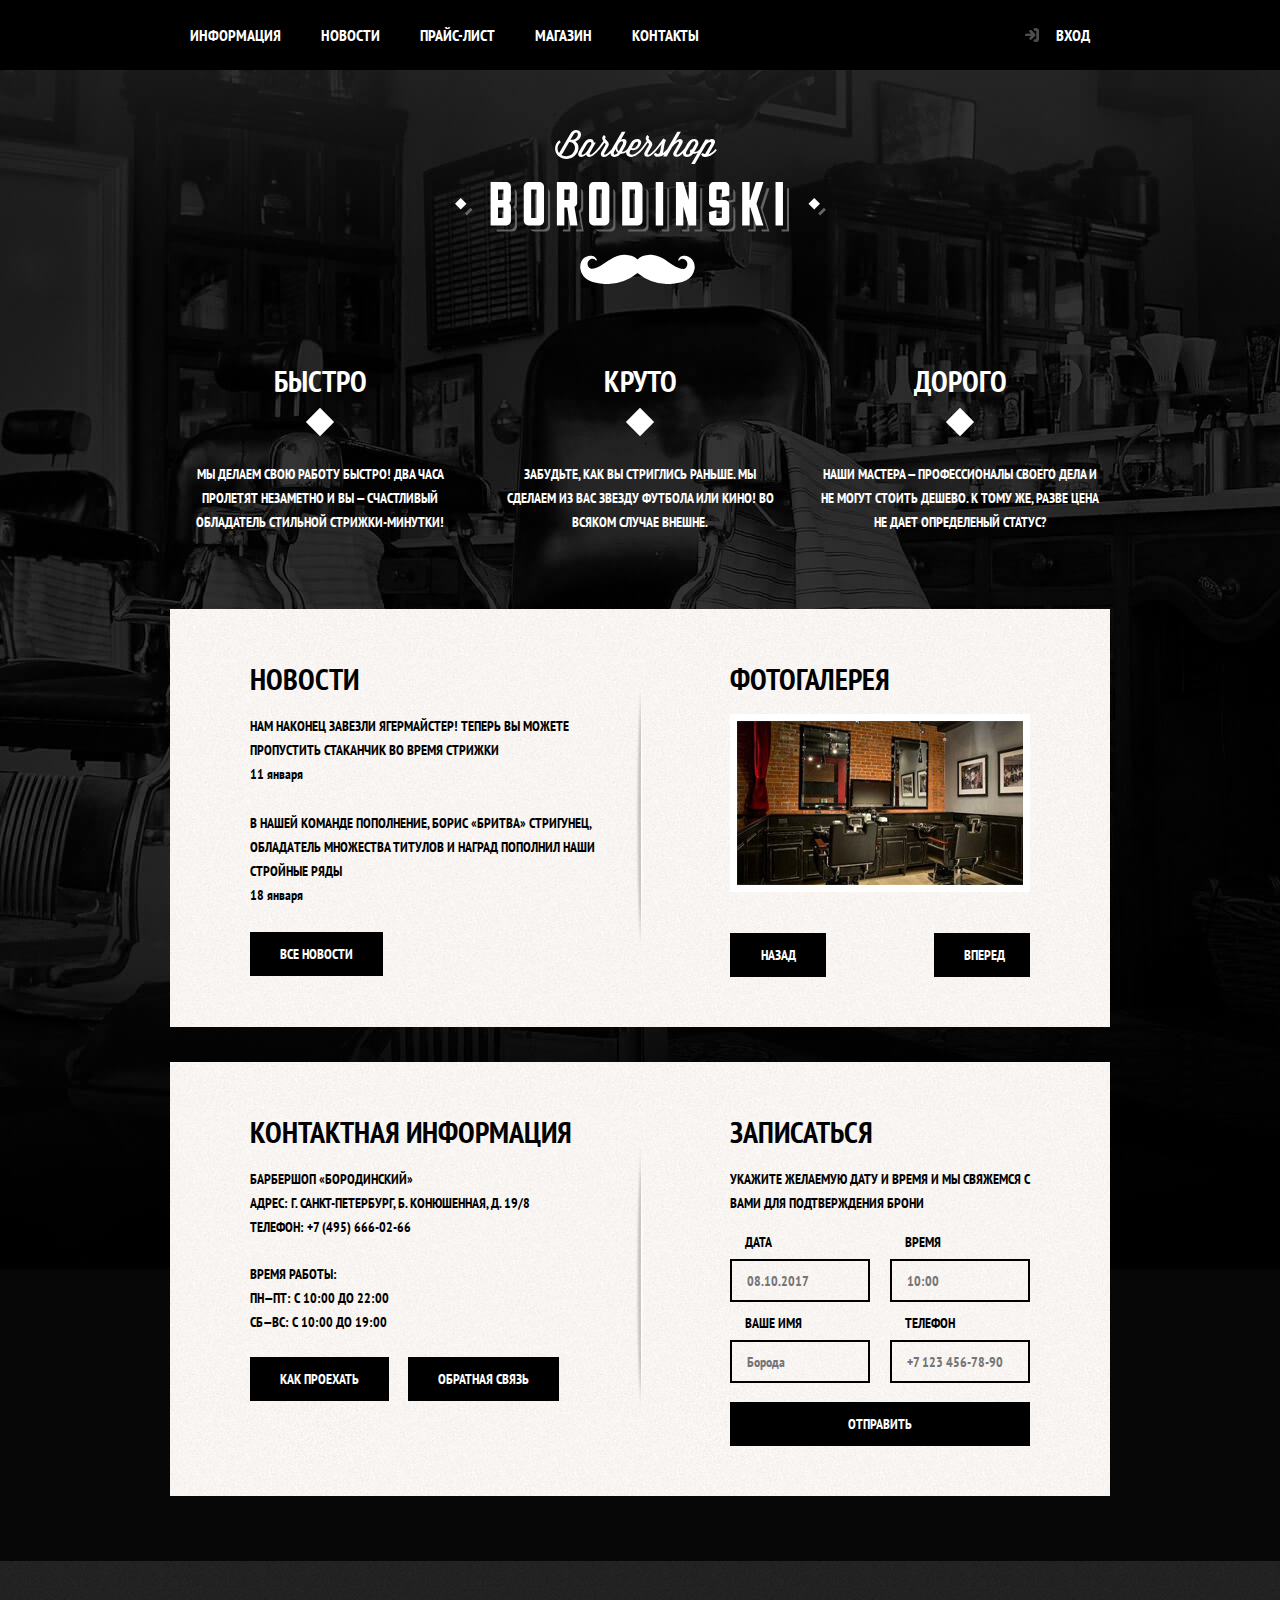
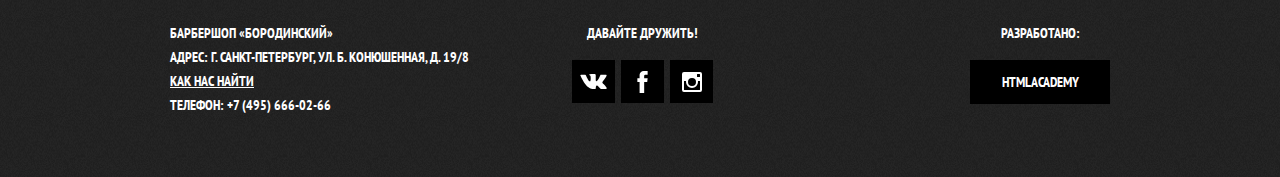
<file: index.html>
<!DOCTYPE html>
<html lang="ru">
  <head>
    <meta charset="utf-8">
    <title>Барбершоп Бородинский кек</title>
    <link rel="stylesheet" href="https://fonts.googleapis.com/css?family=PT+Sans+Narrow:400,700&amp;subset=latin,cyrillic">
    <link href="css/normalize.css" rel="stylesheet">
    <link rel="stylesheet" href="css/style.css">
  </head>
  <body>
    <header class="main-header">
      <nav class="main-navigation">
        <a class="main-header-logo">
          <img src="img/index-logo.svg" alt="Логотип Барбершопа «Бородинский»" width="371" height="155">
        </a>
        <div class="main-navigation-wrapper">
          <div class="container">
            <ul class="site-navigation">
              <li class="site-navigation-item"><a href="#">Информация</a></li>
              <li class="site-navigation-item"><a href="#">Новости</a></li>
              <li class="site-navigation-item"><a href="#">Прайс-лист</a></li>
              <li class="site-navigation-item"><a href="#">Магазин</a></li>
              <li class="site-navigation-item"><a href="#">Контакты</a></li>
            </ul>
            <ul class="user-navigation">
              <li><a class="login-link" href="login.html">Вход</a></li>
            </ul>
          </div>
        </div>
      </nav>
    </header>
    <main class="container">

      <h1 class="visually-hidden">Барбершоп Бородинский</h1>

      <section class="features">
        <h2 class="visually-hidden">Преимущества Барбершопа Бородинский</h2>
        <ul class="features-list">
          <li class="features-item">
            <h3 class="features-title">Быстро</h3>
            <p class="features-description">МЫ ДЕЛАЕМ СВОЮ РАБОТУ БЫСТРО! ДВА ЧАСА ПРОЛЕТЯТ НЕЗАМЕТНО И ВЫ —
              СЧАСТЛИВЫЙ ОБЛАДАТЕЛЬ СТИЛЬНОЙ СТРИЖКИ-МИНУТКИ!</p>
          </li>
          <li class="features-item">
            <h3 class="features-title">Круто</h3>
            <p class="features-description">ЗАБУДЬТЕ, КАК ВЫ СТРИГЛИСЬ РАНЬШЕ.
              МЫ СДЕЛАЕМ ИЗ ВАС ЗВЕЗДУ ФУТБОЛА ИЛИ КИНО!
              ВО ВСЯКОМ СЛУЧАЕ ВНЕШНЕ.</p>
          </li>
          <li class="features-item">
            <h3 class="features-title">Дорого</h3>
            <p class="features-description">НАШИ МАСТЕРА — ПРОФЕССИОНАЛЫ СВОЕГО ДЕЛА И НЕ МОГУТ СТОИТЬ ДЕШЕВО.
              К ТОМУ ЖЕ, РАЗВЕ ЦЕНА НЕ ДАЕТ ОПРЕДЕЛЕНЫЙ СТАТУС?</p>
          </li>
        </ul>
      </section>

      <div class="index-columns">
        <section class="news">
          <h2 class="news-title">Новости</h2>
          <ul class="news-list">
            <li class="news-item">
              <p class="news-text">
                <a href="#">НАМ НАКОНЕЦ ЗАВЕЗЛИ ЯГЕРМАЙСТЕР! ТЕПЕРЬ ВЫ МОЖЕТЕ ПРОПУСТИТЬ СТАКАНЧИК ВО
                  ВРЕМЯ СТРИЖКИ
                </a>
              </p>
              <time class="news-date" datetime="2017-01-11">11 января</time>
            </li>
            <li class="news-item">
              <p class="news-text"><a href="#">В НАШЕЙ КОМАНДЕ ПОПОЛНЕНИЕ, БОРИС «БРИТВА» СТРИГУНЕЦ, ОБЛАДAТЕЛЬ
                МНОЖЕСТВА ТИТУЛОВ И НАГРАД ПОПОЛНИЛ НАШИ СТРОЙНЫЕ РЯДЫ</a></p>
              <time class="news-date" datetime="2017-01-18">18 января</time>
            </li>
          </ul>
          <a class="news-link button" href="#">Все новости</a>
        </section>

        <section class="gallery">
          <h2 class="gallery-title">Фотогалерея</h2>
          <div class="gallery-container">
            <figure class="gallery-content">
              <a href="#"><img src="img/studio.png" width="286" height="164" alt="Интерьер Барбершопа Бородинский"></a>
            </figure>
            <button class="button gallery-button gallery-prev" type="button">Назад</button>
            <button class="button gallery-button gallery-next" type="button">Вперед</button>
          </div>
        </section>
      </div>


      <div class="index-columns">
        <section class="contacts">
          <h2 class="contacts-title">Контактная информация</h2>
          <p>
            БАРБЕРШОП «БОРОДИНСКИЙ»<br>
            АДРЕС: Г. САНКТ-ПЕТЕРБУРГ, Б. КОНЮШЕННАЯ, Д. 19/8<br>
            ТЕЛЕФОН: +7 (495) 666-02-66
          </p>
          <p>
            ВРЕМЯ РАБОТЫ:<br>
            ПН—ПТ: С 10:00 ДО 22:00<br>
            СБ—ВС: С 10:00 ДО 19:00
          </p>
          <a class="button contacts-map-link" href="#">Как проехать</a>
          <a class="button contacts-write-link" href="#">Обратная связь</a>
        </section>

        <section class="appointment">
          <h2>Записаться</h2>
          <p class="appointment-info">УКАЖИТЕ ЖЕЛАЕМУЮ ДАТУ И ВРЕМЯ И МЫ СВЯЖЕМСЯ С ВАМИ ДЛЯ ПОДТВЕРЖДЕНИЯ БРОНИ</p>
          <form class="appointment-form" action="#" method="post">
            <p class="appointment-item">
              <label for="appointment-date">Дата</label>
              <input type="text" id="appointment-date" name="date" value="" placeholder="08.10.2017">
            </p>
            <p class="appointment-item">
              <label for="appointment-time">Время</label>
              <input id="appointment-time" type="text" name="time" value="" placeholder="10:00">
            </p>
            <p class="appointment-item">
              <label for="appointment-name">Ваше имя</label>
              <input id="appointment-name" type="text" name="name" value="" placeholder="Борода">
            </p>
            <p class="appointment-item">
              <label for="appointment-phone">Телефон</label>
              <input id="appointment-phone" type="tel" name="phone" value="" placeholder="+7 123 456-78-90">
            </p>
            <button class="button" type="submit">Отправить</button>
          </form>
        </section>
      </div>
    </main>
    <footer class="main-footer">
      <div class="container">
        <p class="footer-contacts">
          Барбершоп «Бородинский»<br>
          Адрес: г. Санкт-Петербург, ул. Б. Конюшенная, д. 19/8<br>
          <a href="map.html">Как нас найти</a><br>
          Телефон: +7 (495) 666-02-66
        </p>
        <div class="footer-social">
          <b>Давайте дружить!</b>
          <ul>
            <li>
              <a class="social-button social-vk" href="#">
                <span class="visually-hidden">Вконтакте</span>
                <svg xmlns="http://www.w3.org/2000/svg" width="27" height="15" viewBox="0 0 26.14 14.91">
                  <path d="M26 13.47l-.09-.17a13.55 13.55 0 0 0-2.6-3q-.87-.83-1.1-1.12A1 1 0 0 1 22 8a10.27 10.27 0 0 1 1.22-1.78l.88-1.16q2.35-3.13 2-4L26 .94a.8.8 0 0 0-.4-.22 2.14 2.14 0 0 0-.87 0h-3.92a.51.51 0 0 0-.27 0h-.3a.6.6 0 0 0-.15.14.93.93 0 0 0-.14.24 22.22 22.22 0 0 1-1.46 3.06q-.5.84-.93 1.46a7 7 0 0 1-.71.91 4.94 4.94 0 0 1-.52.47q-.23.18-.35.15l-.23-.05a.9.9 0 0 1-.31-.33 1.49 1.49 0 0 1-.16-.53V1.6a3.14 3.14 0 0 0 0-.62 2.12 2.12 0 0 0-.14-.44.73.73 0 0 0-.28-.33 1.57 1.57 0 0 0-.46-.18A9 9 0 0 0 12.57 0a8.93 8.93 0 0 0-3.25.33 1.83 1.83 0 0 0-.52.41q-.25.3-.07.33a1.67 1.67 0 0 1 1.16.59l.08.16a2.6 2.6 0 0 1 .19.63 6.32 6.32 0 0 1 .12 1 10.59 10.59 0 0 1 0 1.7q-.07.71-.13 1.1a2.21 2.21 0 0 1-.18.64 2.69 2.69 0 0 1-.16.3l-.07.07a1 1 0 0 1-.37.07.86.86 0 0 1-.46-.19 3.27 3.27 0 0 1-.56-.52 7 7 0 0 1-.66-.93q-.37-.6-.76-1.42l-.22-.39q-.2-.38-.56-1.11t-.62-1.43A.9.9 0 0 0 5.2.9h-.07a.93.93 0 0 0-.22-.16A1.44 1.44 0 0 0 4.6.65L.87.68A1 1 0 0 0 .1.94L0 1a.44.44 0 0 0 0 .22 1.08 1.08 0 0 0 .08.37Q.9 3.53 1.86 5.31t1.66 2.87Q4.23 9.27 5 10.24t1 1.24l.37.41.34.33a8.06 8.06 0 0 0 1 .78 16.34 16.34 0 0 0 1.4.9 7.6 7.6 0 0 0 1.79.72 6.19 6.19 0 0 0 2 .22h1.57a1.08 1.08 0 0 0 .72-.3l.05-.07a.9.9 0 0 0 .1-.25 1.38 1.38 0 0 0 0-.37 4.48 4.48 0 0 1 .09-1.05 2.77 2.77 0 0 1 .23-.71 1.74 1.74 0 0 1 .29-.4 1.19 1.19 0 0 1 .23-.2h.11a.86.86 0 0 1 .77.21 4.52 4.52 0 0 1 .83.79q.39.47.93 1.05a6.41 6.41 0 0 0 1 .87l.27.16a3.31 3.31 0 0 0 .71.3 1.53 1.53 0 0 0 .76.07l3.48-.05a1.58 1.58 0 0 0 .8-.17.68.68 0 0 0 .34-.37 1.06 1.06 0 0 0 0-.46 1.71 1.71 0 0 0-.1-.36z" fill="#fff"/>
                </svg>
              </a>
            </li>
            <li>
              <a class="social-button social-fb" href="#">
                <span class="visually-hidden">Фейсбук</span>
                <svg xmlns="http://www.w3.org/2000/svg" width="19" height="22" viewBox="0 0 10.15 21.74">
                  <path d="M3.34 1.12A4.77 4.77 0 0 1 6.53 0h3.61v3.81H7.81a1.07 1.07 0 0 0-1.09.83v2.55h3.42c-.08 1.23-.24 2.45-.41 3.67h-3v10.87H2.21V10.86H0V7.21h2.19V3.66a3.83 3.83 0 0 1 1.15-2.54z" fill="#fff"/>
                </svg>
              </a>
            </li>
            <li>
              <a class="social-button social-ig" href="#">
                <span class="visually-hidden">Инстаграм</span>
                <svg xmlns="http://www.w3.org/2000/svg" width="20" height="20" viewBox="0 0 20 20">
                  <path d="M18 0H2a2 2 0 0 0-2 2v16a2 2 0 0 0 2 2h16a2 2 0 0 0 2-2V2a2 2 0 0 0-2-2zm-8 6a4 4 0 1 1-4 4 4 4 0 0 1 4-4zM2.5 18a.47.47 0 0 1-.5-.5V9h2.1a3.4 3.4 0 0 0-.1 1 6 6 0 1 0 12 0 3.4 3.4 0 0 0-.1-1H18v8.5a.47.47 0 0 1-.5.5zM18 4.5a.47.47 0 0 1-.5.5h-2a.47.47 0 0 1-.5-.5v-2a.47.47 0 0 1 .5-.5h2a.47.47 0 0 1 .5.5z" fill="#fff"/>
                </svg>
              </a>
            </li>
          </ul>
        </div>
        <p class="copyright">
          <b>Разработано:</b> <a class="button" href="https://htmlacademy.ru">Htmlacademy</a>
        </p>
      </div>
    </footer>

    <section class="modal login">
      <h2 class="login-title">Личный кабинет</h2>
      <p>Введите пожалуйста свой логин и пароль</p>
      <form class="login-form" action="#" method="post">
        <p>
          <label class="visually-hidden" for="login-login">Логин</label>
          <input class="login-login" id="login-login" type="text" name="login" placeholder="Логин">
        </p>
        <p>
          <label class="visually-hidden" for="login-password">Пароль</label>
          <input class="login-password" id="login-password" type="password" name="password" placeholder="Пароль">
        </p>
        <p class="login-password-info">
          <label class="login-password-checkbox">
            <input class="visually-hidden" type="checkbox" name="remember">
            <span class="checkbox-indicator"></span>
            Запомните меня
          </label>
          <a href="#" class="login-forget">Я забыл пароль!</a>
        </p>
        <button class="login-button button" type="submit">Войти</button>
      </form>
      <button class="modal-close" type="button">x</button>
    </section>

    <section class="modal map">
      <h2 class="visually-hidden">Как до нас добраться</h2>
      <iframe src="https://www.google.com/maps/embed?pb=!1m18!1m12!1m3!1d1998.6037999040354!2d30.322010416394033!3d59.938716271971415!2m3!1f0!2f0!3f0!3m2!1i1024!2i768!4f13.1!3m3!1m2!1s0x4696310fca5ba729%3A0xea9c53d4493c879f!2sBolshaya+Konyushennaya+ul.%2C+19%2C+Sankt-Peterburg%2C+Russia%2C+191186!5e0!3m2!1sen!2s!4v1441888483426" width="766" height="560" allowfullscreen></iframe>
      <img src="img/map.png" width="766" height="560" alt="Офис компании по адресу Большая Конюшенная ул., 19, Санкт-Петербург">
      <button class="modal-close" type="button">x</button>
    </section>

    <script src="js/script.js"></script>
  </body>
</html>
</file>
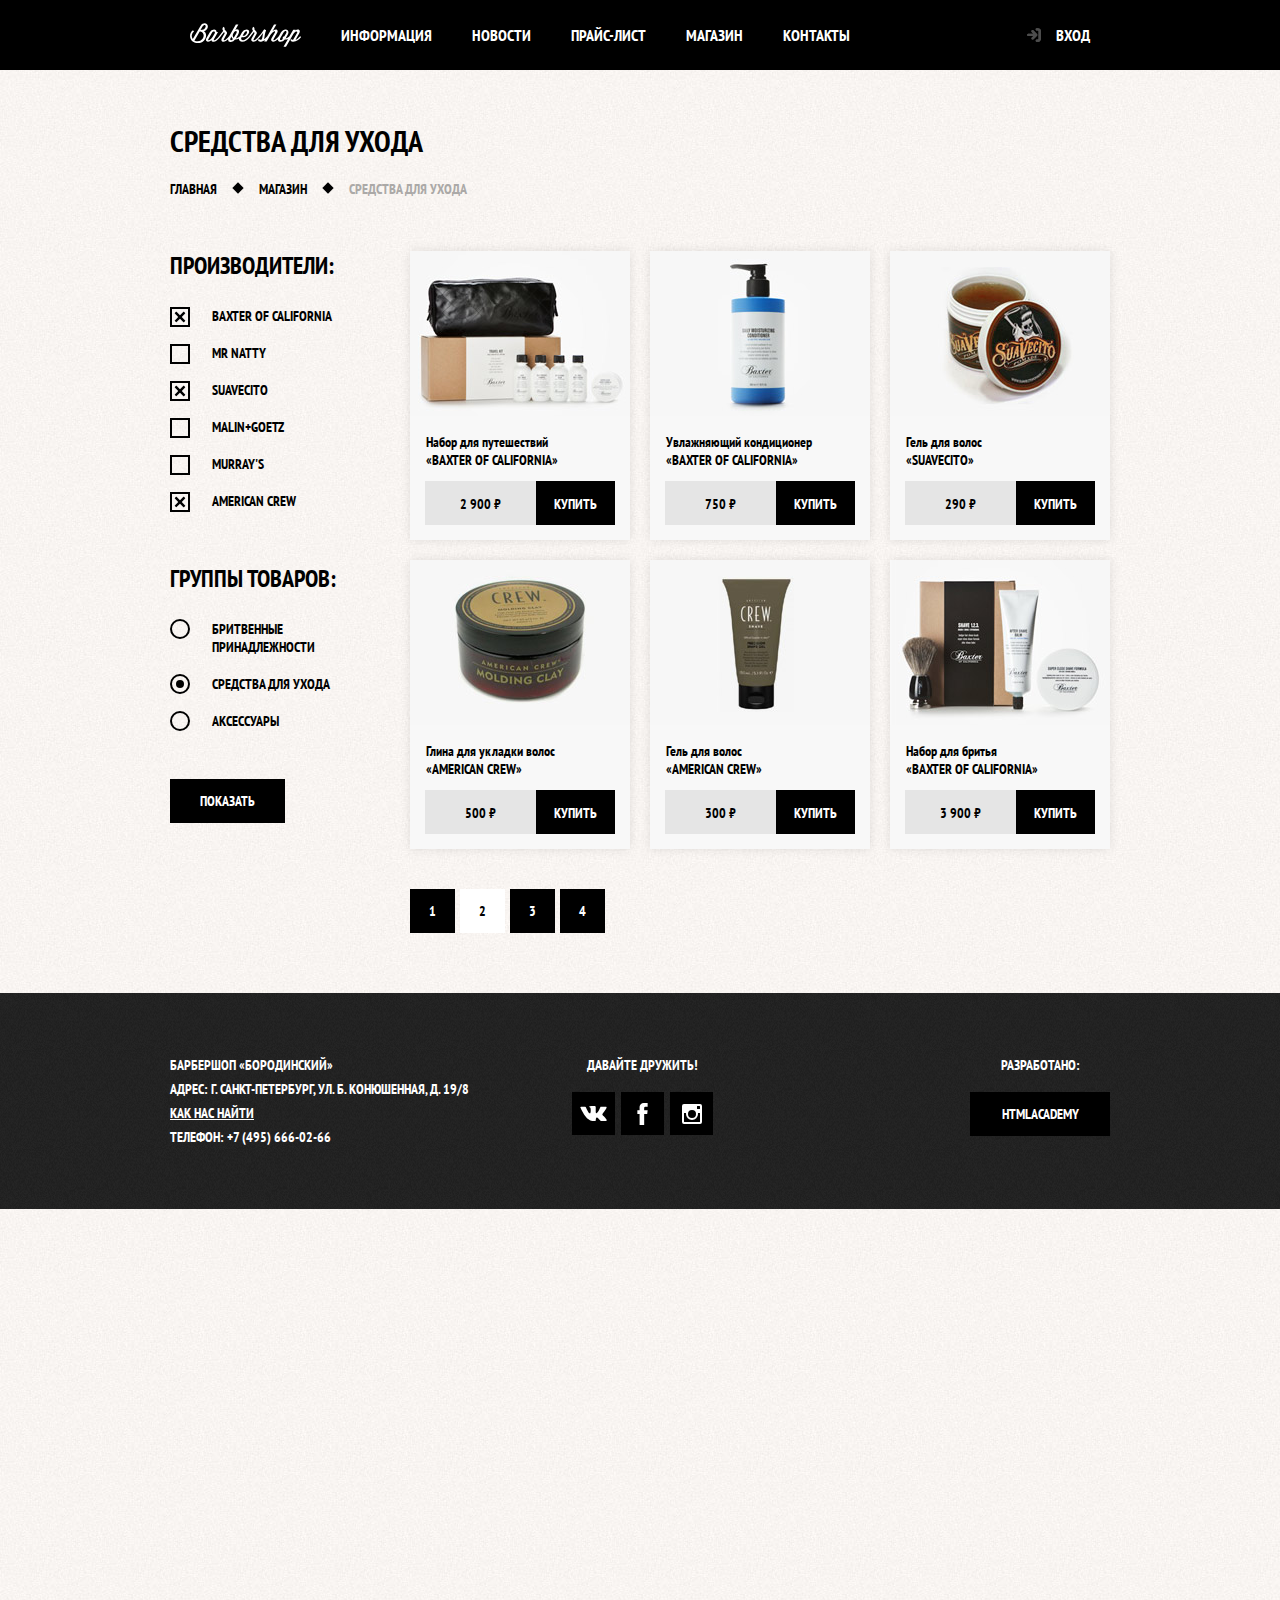
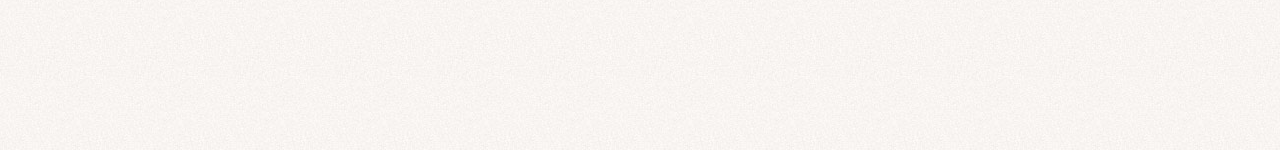
<file: catalog.html>
<!DOCTYPE html>
<html lang="ru">
  <head>
    <meta charset="utf-8">
    <title>Каталог Барбершоп</title>
    <link rel="stylesheet" href="https://fonts.googleapis.com/css?family=PT+Sans+Narrow:400,700&amp;subset=latin,cyrillic">
    <link href="css/normalize.css" rel="stylesheet">
    <link rel="stylesheet" href="css/style.css">
  </head>
  <body class="inner-page">
    <header class="main-header">
      <nav class="main-navigation container">
        <a class="main-header-logo" href="index.html">
          <img src="img/logo.svg" alt="Логотип Барбершопа «Бородинский»" width="111" height="24">
        </a>
        <ul class="site-navigation">
          <li class="site-navigation-item"><a href="#">Информация</a></li>
          <li class="site-navigation-item"><a href="#">Новости</a></li>
          <li class="site-navigation-item"><a href="#">Прайс-лист</a></li>
          <li class="site-navigation-item site-navigation-item-current"><a href="#">Магазин</a></li>
          <li class="site-navigation-item"><a href="#">Контакты</a></li>
        </ul>
        <ul class="user-navigation">
          <li class="login-link"><a href="#">Вход</a></li>
        </ul>
      </nav>
    </header>
    <main class="container">

      <h1 class="page-title">Средства для ухода</h1>

      <ul class="breadcrumbs">
        <li><a href="#">Главная</a></li>
        <li><a href="#">Магазин</a></li>
        <li class="breadcrumbs-current">Средства для ухода</li>
      </ul>

      <div class="inner-columns">
        <section class="filters">
          <h2 class="visually-hidden">Фильтр товаров</h2>
          <form class="filter" action="#" method="get">
            <fieldset class="filters-manufacturer">
              <legend>Производители:</legend>
              <ul>
                <li class="filter-option">
                  <input class="visually-hidden filter-input filter-checkbox" type="checkbox" name="Baxter" value="Baxter" id="Baxter" checked>
                  <label for="Baxter">Baxter of California</label>
                </li>
                <li class="filter-option">
                  <input class="visually-hidden filter-input filter-checkbox" type="checkbox" name="Natty" value="Natty" id="Natty">
                  <label for="Natty">Mr Natty</label>
                </li>
                <li class="filter-option">
                  <input class="visually-hidden filter-input filter-checkbox" type="checkbox" name="Suavecito" value="Suavecito" id="Suavecito" checked>
                  <label for="Suavecito">Suavecito</label>
                </li>
                <li class="filter-option">
                  <input class="visually-hidden filter-input filter-checkbox" type="checkbox" name="Malin" value="Malin" id="Malin">
                  <label for="Malin">Malin+Goetz</label>
                </li>
                <li class="filter-option">
                  <input class="visually-hidden filter-input filter-checkbox" type="checkbox" name="Murray's" value="Murray's" id="Murray's" disabled>
                  <label for="Murray's">Murray's</label>
                </li>
                <li class="filter-option">
                  <input class="visually-hidden filter-input filter-checkbox" type="checkbox" name="American-Crew" value="American-Crew" id="American-Crew" checked>
                  <label for="American-Crew">American Crew</label>
                </li>
              </ul>
            </fieldset>
            <fieldset class="filters-groups">
              <legend>Группы товаров:</legend>
              <ul>
                <li class="filter-option">
                  <input class="visually-hidden filter-input filter-radio" type="radio" name="product-group" value="shaving" id="shaving">
                  <label for="shaving">Бритвенные принадлежности</label>
                </li>
                <li class="filter-option">
                  <input class="visually-hidden filter-input filter-radio" type="radio" name="product-group" value="care" id="care" checked>
                  <label for="care">Средства для ухода</label>
                </li>
                <li class="filter-option">
                  <input class="visually-hidden filter-input filter-radio" type="radio" name="product-group" value="accessories" id="accessories">
                  <label for="accessories">Аксессуары</label>
                </li>
              </ul>
            </fieldset>
            <button class="button filter-button" type="submit">Показать</button>
          </form>
        </section>
        <section class="catalog">
          <h2 class="visually-hidden">Список средств для ухода</h2>
          <ul class="catalog-list">
            <li class="catalog-item">
              <a href="catalog-item.html">
                <h3>
                  <span class="catalog-category">Набор для путешествий</span>
                  <span class="catalog-item-title">«Baxter of California»</span>
                </h3>
                <p class="catalog-item-image">
                  <img src="img/item-1.jpg" width="220" height="165" alt="Набор для путешествий «Baxter of California»">
                </p>
              </a>
              <p class="catalog-item-price">
                <b>2 900 ₽</b>
                <a href="#" class="button">Купить</a>
              </p>
            </li>
            <li class="catalog-item">
              <a href="catalog-item.html">
                <h3>
                  <span class="catalog-category">Увлажняющий кондиционер</span>
                  <span class="catalog-item-title">«Baxter of California»</span>
                </h3>
                <p class="catalog-item-image">
                  <img src="img/item-2.jpg" width="220" height="165" alt="Увлажняющий кондиционер «Baxter of California»">
                </p>
              </a>
              <p class="catalog-item-price">
                <b>750 ₽</b>
                <a href="#" class="button">Купить</a>
              </p>
            </li>
            <li class="catalog-item">
              <a href="catalog-item.html">
                <h3>
                  <span class="catalog-category">Гель для волос</span>
                  <span class="catalog-item-title">«SUAVECITO»</span>
                </h3>
                <p class="catalog-item-image">
                  <img src="img/item-3.jpg" width="220" height="165" alt="Гель для волос «SUAVECITO»">
                </p>
              </a>
              <p class="catalog-item-price">
                <b>290 ₽</b>
                <a href="#" class="button">Купить</a>
              </p>
            </li>
            <li class="catalog-item">
              <a href="catalog-item.html">
                <h3>
                  <span class="catalog-category">Глина для укладки волос</span>
                  <span class="catalog-item-title">«American crew»</span>
                </h3>
                <p class="catalog-item-image">
                  <img src="img/item-4.jpg" width="220" height="165" alt="Глина для укладки волос «American crew»">
                </p>
              </a>
              <p class="catalog-item-price">
                <b>500 ₽</b>
                <a href="#" class="button">Купить</a>
              </p>
            </li>
            <li class="catalog-item">
              <a href="catalog-item.html">
                <h3>
                  <span class="catalog-category">Гель для волос</span>
                  <span class="catalog-item-title">«AMERICAN CREW»</span>
                </h3>
                <p class="catalog-item-image">
                  <img src="img/item-5.jpg" width="220" height="165" alt="Гель для волос «AMERICAN CREW»">
                </p>
              </a>
              <p class="catalog-item-price">
                <b>300 ₽</b>
                <a href="#" class="button">Купить</a>
              </p>
            </li>
            <li class="catalog-item">
              <a href="catalog-item.html">
                <h3>
                  <span class="catalog-category">Набор для бритья</span>
                  <span class="catalog-item-title">«Baxter of California»</span>
                </h3>
                <p class="catalog-item-image">
                  <img src="img/item-6.jpg" width="220" height="165" alt="Набор для бритья «Baxter of California»">
                </p>
              </a>
              <p class="catalog-item-price">
                <b>3 900 ₽</b>
                <a href="#" class="button">Купить</a>
              </p>
            </li>
          </ul>
          <ul class="pagination">
            <li class="pagination-item"><a href="#">1</a></li>
            <li class="pagination-item pagination-item-current"><a>2</a></li>
            <li class="pagination-item"><a href="#">3</a></li>
            <li class="pagination-item"><a href="#">4</a></li>
          </ul>
        </section>
      </div>
    </main>
    <footer class="main-footer">
      <div class="container">
        <p class="footer-contacts">
          Барбершоп «Бородинский»<br>
          Адрес: г. Санкт-Петербург, ул. Б. Конюшенная, д. 19/8<br>
          <a href="map.html">Как нас найти</a><br>
          Телефон: +7 (495) 666-02-66
        </p>
        <div class="footer-social">
          <b>Давайте дружить!</b>
          <ul>
            <li>
              <a class="social-button social-vk" href="#">
                <span class="visually-hidden">Вконтакте</span>
                <svg xmlns="http://www.w3.org/2000/svg" width="27" height="15" viewBox="0 0 26.14 14.91">
                  <path d="M26 13.47l-.09-.17a13.55 13.55 0 0 0-2.6-3q-.87-.83-1.1-1.12A1 1 0 0 1 22 8a10.27 10.27 0 0 1 1.22-1.78l.88-1.16q2.35-3.13 2-4L26 .94a.8.8 0 0 0-.4-.22 2.14 2.14 0 0 0-.87 0h-3.92a.51.51 0 0 0-.27 0h-.3a.6.6 0 0 0-.15.14.93.93 0 0 0-.14.24 22.22 22.22 0 0 1-1.46 3.06q-.5.84-.93 1.46a7 7 0 0 1-.71.91 4.94 4.94 0 0 1-.52.47q-.23.18-.35.15l-.23-.05a.9.9 0 0 1-.31-.33 1.49 1.49 0 0 1-.16-.53V1.6a3.14 3.14 0 0 0 0-.62 2.12 2.12 0 0 0-.14-.44.73.73 0 0 0-.28-.33 1.57 1.57 0 0 0-.46-.18A9 9 0 0 0 12.57 0a8.93 8.93 0 0 0-3.25.33 1.83 1.83 0 0 0-.52.41q-.25.3-.07.33a1.67 1.67 0 0 1 1.16.59l.08.16a2.6 2.6 0 0 1 .19.63 6.32 6.32 0 0 1 .12 1 10.59 10.59 0 0 1 0 1.7q-.07.71-.13 1.1a2.21 2.21 0 0 1-.18.64 2.69 2.69 0 0 1-.16.3l-.07.07a1 1 0 0 1-.37.07.86.86 0 0 1-.46-.19 3.27 3.27 0 0 1-.56-.52 7 7 0 0 1-.66-.93q-.37-.6-.76-1.42l-.22-.39q-.2-.38-.56-1.11t-.62-1.43A.9.9 0 0 0 5.2.9h-.07a.93.93 0 0 0-.22-.16A1.44 1.44 0 0 0 4.6.65L.87.68A1 1 0 0 0 .1.94L0 1a.44.44 0 0 0 0 .22 1.08 1.08 0 0 0 .08.37Q.9 3.53 1.86 5.31t1.66 2.87Q4.23 9.27 5 10.24t1 1.24l.37.41.34.33a8.06 8.06 0 0 0 1 .78 16.34 16.34 0 0 0 1.4.9 7.6 7.6 0 0 0 1.79.72 6.19 6.19 0 0 0 2 .22h1.57a1.08 1.08 0 0 0 .72-.3l.05-.07a.9.9 0 0 0 .1-.25 1.38 1.38 0 0 0 0-.37 4.48 4.48 0 0 1 .09-1.05 2.77 2.77 0 0 1 .23-.71 1.74 1.74 0 0 1 .29-.4 1.19 1.19 0 0 1 .23-.2h.11a.86.86 0 0 1 .77.21 4.52 4.52 0 0 1 .83.79q.39.47.93 1.05a6.41 6.41 0 0 0 1 .87l.27.16a3.31 3.31 0 0 0 .71.3 1.53 1.53 0 0 0 .76.07l3.48-.05a1.58 1.58 0 0 0 .8-.17.68.68 0 0 0 .34-.37 1.06 1.06 0 0 0 0-.46 1.71 1.71 0 0 0-.1-.36z" fill="#fff"/>
                </svg>
              </a>
            </li>
            <li>
              <a class="social-button social-fb" href="#">
                <span class="visually-hidden">Фейсбук</span>
                <svg xmlns="http://www.w3.org/2000/svg" width="19" height="22" viewBox="0 0 10.15 21.74">
                  <path d="M3.34 1.12A4.77 4.77 0 0 1 6.53 0h3.61v3.81H7.81a1.07 1.07 0 0 0-1.09.83v2.55h3.42c-.08 1.23-.24 2.45-.41 3.67h-3v10.87H2.21V10.86H0V7.21h2.19V3.66a3.83 3.83 0 0 1 1.15-2.54z" fill="#fff"/>
                </svg>
              </a>
            </li>
            <li>
              <a class="social-button social-ig" href="#">
                <span class="visually-hidden">Инстаграм</span>
                <svg xmlns="http://www.w3.org/2000/svg" width="20" height="20" viewBox="0 0 20 20">
                  <path d="M18 0H2a2 2 0 0 0-2 2v16a2 2 0 0 0 2 2h16a2 2 0 0 0 2-2V2a2 2 0 0 0-2-2zm-8 6a4 4 0 1 1-4 4 4 4 0 0 1 4-4zM2.5 18a.47.47 0 0 1-.5-.5V9h2.1a3.4 3.4 0 0 0-.1 1 6 6 0 1 0 12 0 3.4 3.4 0 0 0-.1-1H18v8.5a.47.47 0 0 1-.5.5zM18 4.5a.47.47 0 0 1-.5.5h-2a.47.47 0 0 1-.5-.5v-2a.47.47 0 0 1 .5-.5h2a.47.47 0 0 1 .5.5z" fill="#fff"/>
                </svg>
              </a>
            </li>
          </ul>
        </div>
        <p class="copyright">
          <b>Разработано:</b> <a class="button" href="https://htmlacademy.ru">Htmlacademy</a>
        </p>
      </div>
    </footer>

    <section class="modal login">
      <h2 class="login-title">Личный кабинет</h2>
      <p>Введите пожалуйста свой логин и пароль</p>
      <form class="login-form" action="#" method="post">
        <p>
          <label class="visually-hidden" for="login-login">Логин</label>
          <input id="login-login" type="text" name="login" placeholder="Логин">
        </p>
        <p>
          <label class="visually-hidden" for="login-password">Пароль</label>
          <input id="login-password" type="password" name="password" placeholder="Пароль">
        </p>
        <p class="login-password-info">
          <label class="login-password-checkbox">
            <input type="checkbox" name="remember">
            <span class="checkbox-indicator"></span>
            Запомните меня
          </label>
          <a href="#" class="login-forget">Я забыл пароль!</a>
        </p>
        <button class="login-button" type="submit">Войти</button>
      </form>
      <button class="modal-close" type="button">x</button>
    </section>

    <script src="js/script.js"></script>
  </body>
</html>
</file>
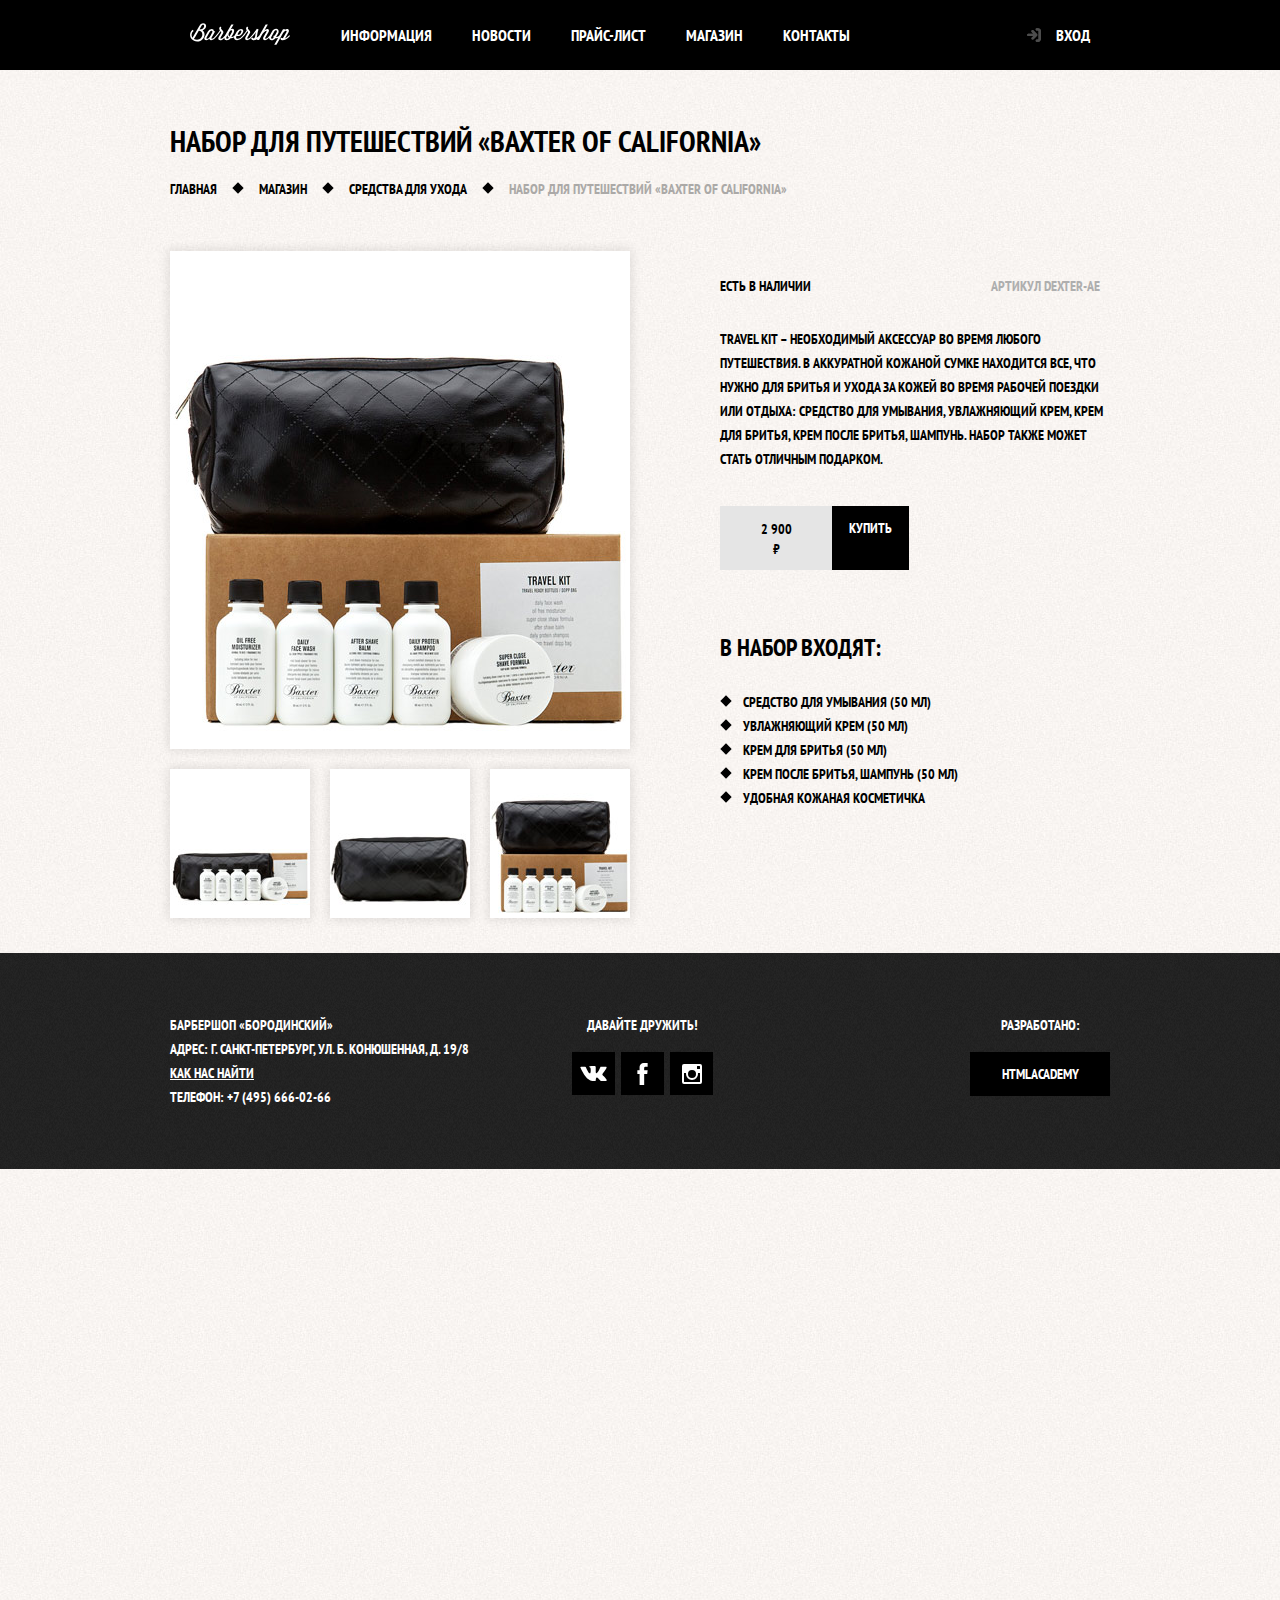
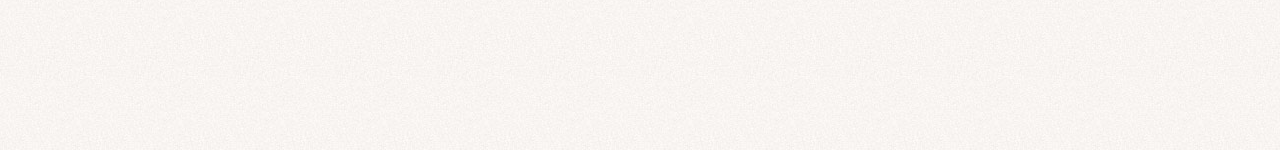
<file: item.html>
<!DOCTYPE html>
<html lang="ru">
  <head>
    <meta charset="utf-8">
    <title>Страница товара Барбершоп «Бородинский»</title>
    <link rel="stylesheet" href="https://fonts.googleapis.com/css?family=PT+Sans+Narrow:400,700&amp;subset=latin,cyrillic">
    <link href="css/normalize.css" rel="stylesheet">
    <link rel="stylesheet" href="css/style.css">
  </head>
  <body class="inner-page">
    <header class="main-header">
      <nav class="main-navigation container">
        <a class="main-header-logo" href="index.html">
          <img src="img/logo.svg" alt="Логотип Барбершопа «Бородинский»" width="100" height="100">
        </a>
        <ul class="site-navigation">
          <li class="site-navigation-item"><a href="#">Информация</a></li>
          <li class="site-navigation-item"><a href="#">Новости</a></li>
          <li class="site-navigation-item"><a href="#">Прайс-лист</a></li>
          <li class="site-navigation-item site-navigation-item-current"><a href="#">Магазин</a></li>
          <li class="site-navigation-item"><a href="#">Контакты</a></li>
        </ul>
        <ul class="user-navigation">
          <li class="login-link"><a href="#">Вход</a></li>
        </ul>
      </nav>
    </header>
    <main class="container">
      <h1 class="page-title">Набор для путешествий «Baxter of California»</h1>
      <ul class="breadcrumbs">
        <li><a href="index.html">Главная</a></li>
        <li><a href="shop.html">Магазин</a></li>
        <li><a href="#">Средства для ухода</a></li>
        <li class="breadcrumbs-current">Набор для путешествий «Baxter of California»</li>
      </ul>
      <div class="inner-columns">
        <section class="product-photos">
          <h2 class="visually-hidden">Галерея изображений товара</h2>
          <p class="product-photo-full">
            <img src="img/catalog-big.jpg" width="460" height="498" alt="Фото всего набора">
          </p>
          <ul class="product-photo-preview">
            <li><img src="img/catalog-min-1.jpg" width="140" height="149" alt="Фото в анфас"></li>
            <li><img src="img/catalog-min-2.jpg" width="140" height="149" alt="Фото в профиль"></li>
            <li><img src="img/catalog-min-3.jpg" width="140" height="149" alt="Фото отдельной части"></li>
          </ul>
        </section>
        <section class="product-info">
          <h2 class="visually-hidden">Информация о товаре</h2>
          <div class="product-description">
            <p class="product-availability">Есть в наличии</p>
            <p class="product-vendor">Артикул Dexter-ae</p>
          </div>
          <p class="product-text">
            Travel Kit – необходимый аксессуар во время любого путешествия. В аккуратной
            кожаной сумке находится все, что нужно для бритья и ухода за кожей во время рабочей поездки или отдыха:
            средство для умывания, увлажняющий крем, крем для бритья, крем после бритья, шампунь. Набор также может
            стать отличным подарком.
          </p>
          <p class="product-price">
            <b>2 900 ₽</b>
            <a class="button" href="#">Купить</a>
          </p>
          <div class="product-kit">
            <h3>В набор входят:</h3>
            <ul>
              <li>Средство для умывания (50 мл)</li>
              <li>Увлажняющий крем (50 мл)</li>
              <li>Крем для бритья (50 мл)</li>
              <li>Крем после бритья, шампунь (50 мл)</li>
              <li>Удобная кожаная косметичка</li>
            </ul>
          </div>
        </section>
      </div>
    </main>
    <footer class="main-footer">
      <div class="container">
        <p class="footer-contacts">
          Барбершоп «Бородинский»<br>
          Адрес: г. Санкт-Петербург, ул. Б. Конюшенная, д. 19/8<br>
          <a href="map.html">Как нас найти</a><br>
          Телефон: +7 (495) 666-02-66
        </p>
        <div class="footer-social">
          <b>Давайте дружить!</b>
          <ul>
            <li>
              <a class="social-button social-vk" href="#">
                <span class="visually-hidden">Вконтакте</span>
                <svg xmlns="http://www.w3.org/2000/svg" width="27" height="15" viewBox="0 0 26.14 14.91">
                  <path d="M26 13.47l-.09-.17a13.55 13.55 0 0 0-2.6-3q-.87-.83-1.1-1.12A1 1 0 0 1 22 8a10.27 10.27 0 0 1 1.22-1.78l.88-1.16q2.35-3.13 2-4L26 .94a.8.8 0 0 0-.4-.22 2.14 2.14 0 0 0-.87 0h-3.92a.51.51 0 0 0-.27 0h-.3a.6.6 0 0 0-.15.14.93.93 0 0 0-.14.24 22.22 22.22 0 0 1-1.46 3.06q-.5.84-.93 1.46a7 7 0 0 1-.71.91 4.94 4.94 0 0 1-.52.47q-.23.18-.35.15l-.23-.05a.9.9 0 0 1-.31-.33 1.49 1.49 0 0 1-.16-.53V1.6a3.14 3.14 0 0 0 0-.62 2.12 2.12 0 0 0-.14-.44.73.73 0 0 0-.28-.33 1.57 1.57 0 0 0-.46-.18A9 9 0 0 0 12.57 0a8.93 8.93 0 0 0-3.25.33 1.83 1.83 0 0 0-.52.41q-.25.3-.07.33a1.67 1.67 0 0 1 1.16.59l.08.16a2.6 2.6 0 0 1 .19.63 6.32 6.32 0 0 1 .12 1 10.59 10.59 0 0 1 0 1.7q-.07.71-.13 1.1a2.21 2.21 0 0 1-.18.64 2.69 2.69 0 0 1-.16.3l-.07.07a1 1 0 0 1-.37.07.86.86 0 0 1-.46-.19 3.27 3.27 0 0 1-.56-.52 7 7 0 0 1-.66-.93q-.37-.6-.76-1.42l-.22-.39q-.2-.38-.56-1.11t-.62-1.43A.9.9 0 0 0 5.2.9h-.07a.93.93 0 0 0-.22-.16A1.44 1.44 0 0 0 4.6.65L.87.68A1 1 0 0 0 .1.94L0 1a.44.44 0 0 0 0 .22 1.08 1.08 0 0 0 .08.37Q.9 3.53 1.86 5.31t1.66 2.87Q4.23 9.27 5 10.24t1 1.24l.37.41.34.33a8.06 8.06 0 0 0 1 .78 16.34 16.34 0 0 0 1.4.9 7.6 7.6 0 0 0 1.79.72 6.19 6.19 0 0 0 2 .22h1.57a1.08 1.08 0 0 0 .72-.3l.05-.07a.9.9 0 0 0 .1-.25 1.38 1.38 0 0 0 0-.37 4.48 4.48 0 0 1 .09-1.05 2.77 2.77 0 0 1 .23-.71 1.74 1.74 0 0 1 .29-.4 1.19 1.19 0 0 1 .23-.2h.11a.86.86 0 0 1 .77.21 4.52 4.52 0 0 1 .83.79q.39.47.93 1.05a6.41 6.41 0 0 0 1 .87l.27.16a3.31 3.31 0 0 0 .71.3 1.53 1.53 0 0 0 .76.07l3.48-.05a1.58 1.58 0 0 0 .8-.17.68.68 0 0 0 .34-.37 1.06 1.06 0 0 0 0-.46 1.71 1.71 0 0 0-.1-.36z" fill="#fff"/>
                </svg>
              </a>
            </li>
            <li>
              <a class="social-button social-fb" href="#">
                <span class="visually-hidden">Фейсбук</span>
                <svg xmlns="http://www.w3.org/2000/svg" width="19" height="22" viewBox="0 0 10.15 21.74">
                  <path d="M3.34 1.12A4.77 4.77 0 0 1 6.53 0h3.61v3.81H7.81a1.07 1.07 0 0 0-1.09.83v2.55h3.42c-.08 1.23-.24 2.45-.41 3.67h-3v10.87H2.21V10.86H0V7.21h2.19V3.66a3.83 3.83 0 0 1 1.15-2.54z" fill="#fff"/>
                </svg>
              </a>
            </li>
            <li>
              <a class="social-button social-ig" href="#">
                <span class="visually-hidden">Инстаграм</span>
                <svg xmlns="http://www.w3.org/2000/svg" width="20" height="20" viewBox="0 0 20 20">
                  <path d="M18 0H2a2 2 0 0 0-2 2v16a2 2 0 0 0 2 2h16a2 2 0 0 0 2-2V2a2 2 0 0 0-2-2zm-8 6a4 4 0 1 1-4 4 4 4 0 0 1 4-4zM2.5 18a.47.47 0 0 1-.5-.5V9h2.1a3.4 3.4 0 0 0-.1 1 6 6 0 1 0 12 0 3.4 3.4 0 0 0-.1-1H18v8.5a.47.47 0 0 1-.5.5zM18 4.5a.47.47 0 0 1-.5.5h-2a.47.47 0 0 1-.5-.5v-2a.47.47 0 0 1 .5-.5h2a.47.47 0 0 1 .5.5z" fill="#fff"/>
                </svg>
              </a>
            </li>
          </ul>
        </div>
        <p class="copyright">
          <b>Разработано:</b> <a class="button" href="https://htmlacademy.ru">Htmlacademy</a>
        </p>
      </div>
    </footer>

    <section class="modal login">
      <h2 class="login-title">Личный кабинет</h2>
      <p>Введите пожалуйста свой логин и пароль</p>
      <form class="login-form" action="#" method="post">
        <p>
          <label class="visually-hidden" for="login-login">Логин</label>
          <input id="login-login" type="text" name="login" placeholder="Логин">
        </p>
        <p>
          <label class="visually-hidden" for="login-password">Пароль</label>
          <input id="login-password" type="password" name="password" placeholder="Пароль">
        </p>
        <p class="login-password-info">
          <label class="login-password-checkbox">
            <input type="checkbox" name="remember">
            <span class="checkbox-indicator"></span>
            Запомните меня
          </label>
          <a href="#" class="login-forget">Я забыл пароль!</a>
        </p>
        <button class="login-button" type="submit">Войти</button>
      </form>
      <button class="modal-close" type="button">x</button>
    </section>

    <script src="js/script.js"></script>
  </body>
</html>
</file>
<file: css/style.css>
body {
  min-width: 1122px;
  min-height: 1750px;
  margin: 0;
  padding: 0;

  font-family: "PT Sans Narrow", Arial, sans-serif;
  font-size: 14px;
  line-height: 24px;
  font-weight: 700;
  color: #ffffff;
  text-transform: uppercase;

  background-color: #000000;
  background-image: url("../img/background-black.jpg");
  background-position: top center;
  background-repeat: no-repeat;
}

.inner-page {
  color: #000000;

  background-color: #f9f6f3;
  background-image: url("../img/background.jpg");
  background-position: 0 0;
  background-repeat: repeat;
}

.visually-hidden:not(:focus):not(:active),
input[type="checkbox"].visually-hidden,
input[type="radio"].visually-hidden {
  position: absolute;

  width: 1px;
  height: 1px;
  margin: -1px;
  padding: 0;
  border: 0;

  white-space: nowrap;

  clip-path: inset(100%);
  clip: rect(0 0 0 0);
  overflow: hidden;
}

a {
  text-decoration: none;
}

img {
  max-width: 100%;
  height: auto;
}

.button {
  display: inline-block;
  margin-right: 16px;
  padding: 10px 30px;

  font: inherit;
  text-align: center;
  color: #ffffff;
  vertical-align: middle;
  text-transform: uppercase;

  background-color: #000000;
  border: none;
  border-radius: 0;
}

.button:hover,
.button:focus,
.button:active {
  background-color: #663d15;
}

.button.disabled
.button:disabled {
  cursor: default;
  opacity: 0.5;
  background-color: #000000;
}

.container {
  width: 940px;
  margin: 0 auto;
  padding: 0 10px;
}

.main-header {
  margin-bottom: 75px;
}

.inner-page .main-header {
  margin-bottom: 50px;

  background-color: #000000;
}

.main-header-logo {
  order: 2;

  width: 371px;
  height: 155px;
}

.inner-page .main-header-logo {
  order: 0;

  width: 111px;
  height: 24px;
  padding: 23px 20px;
}

.main-navigation {
  display: flex;
  flex-direction: column;
  align-items: center;

  font-size: 16px;
  line-height: 20px;
  color: #ffffff;
}

.inner-page .main-navigation {
  align-items: flex-start;
  flex-direction: row;
}

.main-navigation-wrapper {
  width: 100%;
  margin-bottom: 60px;

  background-color: #000000;
}

.main-navigation-wrapper .container {
  display: flex;
  justify-content: space-between;
}

.site-navigation,
.user-navigation {
  margin: 0;
  padding: 0;

  list-style: none;
}

.site-navigation a,
.user-navigation a {
  display: block;
  padding: 25px 20px;

  color: #ffffff;
}

.site-navigation {
  display: flex;
  flex-wrap: wrap;
  width: 620px;
}

.user-navigation {
  display: flex;
  max-width: 140px;
}

.inner-page .user-navigation {
  margin-left: auto;
}

.user-navigation .login-link {
  position: relative;
  padding-left: 50px;
}

.login-link::before {
  content: "";

  position: absolute;
  top: 27px;
  left: 18px;

  width: 16px;
  height: 18px;

  background-image: url(../img/login.svg);
  background-repeat: no-repeat;
  background-position: 0 0;

  opacity: 0.3;
}

.inner-page .login-link::before {
  left: 40px;
}

.login-link:hover::before,
.login-link:focus::before,
.login-link:active::before {
  opacity: 1;
}

.site-navigation a:hover,
.site-navigation a:focus,
.user-navigation a:hover,
.user-navigation a:focus {
  background-color: #242424;
}

.features {
  margin-bottom: 75px;
}

.features-list {
  display: flex;
  justify-content: space-between;
  margin: 0;
  padding: 0;

  list-style: none;
}

.features-item {
  width: 300px;

  text-align: center;
}

.features-item h3 {
  position: relative;

  margin: 0;
  margin-bottom: 60px;

  font-size: 30px;
  line-height: 42px;
}

.features-item h3::after {
  content: "";

  position: absolute;
  left: 50%;
  bottom: -30px;

  margin-left: -10px;
  width: 20px;
  height: 20px;

  background-color: #ffffff;

  transform: rotate(45deg);
}

.features-item p {
  margin: 0 10px;
}

.index-columns {
  display: flex;
  justify-content: space-between;
  padding: 50px 80px;
  margin-bottom: 35px;

  color: #000000;

  background-color: #f8f5f2;
  background-image:
    url("../img/line.png"),
    url("../img/background.jpg");
  background-position:
    center,
    0 0;
  background-repeat:
    no-repeat,
    repeat;
}

.index-columns h2 {
  margin: 0;
  margin-bottom: 15px;

  font-size: 30px;
  line-height: 40px;
}

.news {
  width: 380px;
}

.news-list {
  margin: 0;
  margin-bottom: 25px;
  padding: 0;

  list-style: none;
}

.news-item {
  margin-bottom: 25px;
}

.news-item p {
  margin: 0;
}

.news-item a {
  color: #000000;
}

.news-list .news-date {
  text-transform: none;
}

.gallery {
  width: 300px;
}

.gallery-container {
  position: relative;

  height: 263px;
}

.gallery-content {
  height: 164px;
  margin: 0;
  padding: 0;

  background-color: #e5e5e5;
  border: 7px solid #ffffff;
}

.gallery-content img {
  width: 286px;
  height: 164px;
}

.gallery-button {
  position: absolute;

  width: 96px;
  margin: 0;
  box-sizing: border-box;
  bottom: 0;
}

.gallery-prev {
  left: 0;
}

.gallery-next {
  right: 0;
}

.contacts {
  width: 380px;
}

.contacts p {
  margin: 0;
  margin-bottom: 23px;
}

.appointment {
  width: 300px;
}

.appointment-info {
  margin: 0;
  margin-bottom: 15px;
}

.appointment-form {
  display: flex;
  justify-content: space-between;
  flex-wrap: wrap;
}

.appointment-item {
  width: 140px;
  margin: 0;
  margin-bottom: 9px;
}

.appointment-item label {
  display: block;
  margin-bottom: 5px;
  margin-left: 15px;
}

.appointment-form input {
  width: 140px;
  padding-top: 8px;
  padding-left: 15px;
  padding-right: 15px;
  padding-bottom: 7px;
  box-sizing: border-box;

  font: inherit;

  background-color: transparent;
  border: 2px solid #000000;
}

.appointment-form input:focus {
  border-color: #663d15;
}

.appointment .button {
  display: block;
  width: 100%;
  margin-top: 10px;
  margin-right: 0;
}

.main-footer {
  margin-top: 65px;
  padding: 60px 0;

  color: #ffffff;

  background-color: #000000;
  background-image: url("../img/pattern-dark.png");
  background-position: 0 0;
  background-repeat: repeat;
}

.inner-page .main-footer {
  margin-top: 35px;
}

.main-footer .container {
  display: flex;
}

.footer-contacts {
  width: 320px;
  margin: 0;
  margin-right: 80px;
}

.footer-contacts a {
  color: #ffffff;
  text-decoration: underline;
}

.footer-contacts a:hover,
.footer-contacts a:focus {
  text-decoration: none;
}

.footer-social {
  width: 145px;

  text-align: center;
}

.footer-social ul {
  display: flex;
  flex-wrap: wrap;
  justify-content: space-between;
  width: 141px;
  margin: 0 auto;
  padding: 0;

  list-style: none;
}

.footer-social b {
  display: block;
  margin-bottom: 15px;
}

.social-button {
  display: flex;
  justify-content: center;
  align-items: center;
  width: 43px;
  height: 43px;

  color: #ffffff;

  background-color: #000000;
}

.social-button:hover,
.social-button:focus {
  background-color: #ffffff;
}

.social-button:hover path,
.social-button:focus path {
  fill: #000000
}

.main-footer .copyright {
  width: 140px;
  margin: 0;
  margin-left: auto;

  text-align: center;
}

.copyright b {
  display: block;
  margin-bottom: 15px;
}

.copyright .button {
  display: block;
  margin-right: 0;
}

.copyright .button:hover,
.copyright .button:focus {
  color: #000000;

  background-color: #ffffff;
}

@keyframes bounce {
  0% {
    transform: translateY(-2000px);
  }

  70% {
    transform: translateY(30px);
  }

  90% {
    transform: translateY(-10px);
  }

  100% {
    transform: translateY(0);
  }
}

@keyframes shake {
  0%,
  100% {
    transform: translateX(0);
  }

  10%,
  30%,
  50%,
  70%,
  90% {
    transform: translateX(-10px);
  }

  20%,
  40%,
  60%,
  80% {
    transform: translateX(10px);
  }
}

.modal {
  position: fixed;

  color: #000000;

  background-color: #f8f5f2;
  background-image: url("../img/background.jpg");
  background-position: 0 0;
  background-repeat: repeat;
  box-shadow: 0 30px 50px rgba(0, 0, 0, 0.7);
}

.modal.modal-active {
  display: block;

  animation: bounce 0.6s;
}

.modal.modal-error {
  animation: shake 0.6s;
}

.login {
  top: 120px;
  left: 50%;

  display: none;
  width: 300px;
  margin-left: -230px;
  padding: 50px 80px;
}

.modal-close {
  position: absolute;
  top: 0;
  right: -34px;

  width: 22px;
  height: 22px;

  font-size: 0;

  background-color: transparent;
  border: 0;

  cursor: pointer;
}

.modal-close::before,
.modal-close::after {
  content: "";

  position: absolute;
  top: 10px;
  left: 2px;

  width: 19px;
  height: 3px;

  background-color: #d0d0d0;
}

.modal-close::before {
  transform: rotate(45deg);
}

.modal-close::after {
  transform: rotate(-45deg);
}

.modal h2 {
  margin: 0;
  margin-bottom: 20px;

  font-size: 30px;
  line-height: 42px;
}

.modal p {
  margin: 0;
  margin-bottom: 10px;
}

.login-form input[type="text"],
.login-form input[type="password"] {
  width: 300px;
  padding: 10px 15px;
  padding-right: 40px;
  box-sizing: border-box;

  font: inherit;
  color: #000000;
  text-transform: uppercase;

  background-color: #f8f5f2;
  border: 2px solid #000000;
}

.login-form input:focus {
  border-color: #663d15;
}

.login-password-checkbox:hover,
.login-password-checkbox:focus {
  color: #663d15;
}

.login-login {
  background-image: url("../img/user.svg");
  background-repeat: no-repeat;
  background-position: 270px center;
}

.login-password {
  background-image: url("../img/lock.svg");
  background-repeat: no-repeat;
  background-position: 270px center;
}

.login-password-info {
  display: flex;
  flex-wrap: wrap;
  justify-content: space-between;
  margin: 15px 0;
}

.login-password-checkbox {
  position: relative;

  padding-left: 30px;

  cursor: pointer;
}

.login-password-checkbox input[type=checkbox] + .checkbox-indicator {
  position: absolute;
  top: 0;
  left: 0;

  width: 17px;
  height: 17px;

  border: 2px solid #000000;
}

.login-password-checkbox input[type=checkbox]:focus + .checkbox-indicator {
  border-color: #663d15;
  outline: thin dotted;
  outline: 5px auto -webkit-focus-ring-color;
}

.login-password-checkbox input[type=checkbox]:checked + .checkbox-indicator::before,
.login-password-checkbox input[type=checkbox]:checked + .checkbox-indicator::after {
  content: "";

  position: absolute;
  top: 8px;
  left: 1px;

  width: 15px;
  height: 2px;

  background-color: #000000;
}

.login-password-checkbox input[type=checkbox]:checked + .checkbox-indicator::before {
  transform: rotate(45deg);
}

.login-password-checkbox input[type=checkbox]:checked + .checkbox-indicator::after {
  transform: rotate(-45deg);
}

.login-forget {
  color: #000000;

  text-decoration: underline;
}

.login-forget:hover,
.login-forget:focus {
  text-decoration: none;
}

.login-button {
  width: 100%;
  margin-right: 0;
}

.map {
  top: 50%;
  left: 50%;

  display: none;
  width: 766px;
  height: 561px;
  margin-top: -280px;
  margin-left: -390px;

  border: 7px solid white;
}

.map iframe {
  position: relative;
  z-index: 2;

  border: none;
}

.map img {
  position: absolute;
  top: 0;
  left: 0;
  z-index: 1;

  margin: 0;
}

.page-title {
  margin: 0;
  margin-bottom: 15px;
  padding: 0;

  font-size: 30px;
  line-height: 42px;
}

.breadcrumbs {
  display: flex;
  justify-content: flex-start;
  flex-wrap: wrap;
  margin: 0;
  margin-bottom: 50px;
  padding: 0;

  list-style: none;
}

.breadcrumbs li {
  position: relative;

  margin-right: 42px;
}

.breadcrumbs li:last-child {
  margin-right: 0;
}

.breadcrumbs li::after {
  content: "";

  position: absolute;
  top: 7px;
  right: -25px;

  width: 8px;
  height: 8px;

  background-color: #000000;

  transform: rotate(45deg);
}

.breadcrumbs-current::after {
  display: none;
}

.breadcrumbs a {
  color: #000000;
}

.breadcrumbs a:hover,
.breadcrumbs a:focus {
  text-decoration: underline;
}

.breadcrumbs-current {
  color: #aba9a7;
}

.inner-columns {
  display: flex;
  justify-content: space-between;
}

.filters {
  width: 180px;
}

.filter fieldset {
  margin: 0;
  margin-bottom: 30px;
  padding: 0;

  border: none;
}

.filter fieldset:first-child {
  margin-bottom: 35px;
}

.filter legend {
  margin-bottom: 26px;

  font-size: 24px;
  line-height: 30px;
}

.filter ul {
  margin: 0;
  padding: 0;

  list-style: none;
  line-height: 18px;
}

.filter-option {
  margin-bottom: 19px;
  padding-left: 42px;
}

.filter-option label {
  position: relative;

  display: block;

  cursor: pointer;
  user-select: none;
}

.filter-input:hover + label,
.filter-input:focus + label {
  color: #663d15;
}

.filter-input:active + label {
  color: #000000;

  opacity: 0.5;
}

.filter-checkbox + label::before {
  content: "";

  position: absolute;
  left: -42px;
  top: 0;

  width: 16px;
  height: 16px;

  border: 2px solid #000000;
}

.filter-checkbox:checked + label::after {
  content: "";

  position: absolute;
  top: 4px;
  left: -38px;

  width: 12px;
  height: 12px;

  background-image: url("../img/cross.svg");
  background-repeat: no-repeat;
  background-position: 0 0;
}

.filter-radio + label::before {
  content: "";

  position: absolute;
  left: -42px;
  top: -1px;

  width: 16px;
  height: 16px;

  border: 2px solid #000000;
  border-radius: 50%;
}

.filter-radio:checked + label::after {
  content: "";

  position: absolute;
  left: -36px;
  top: 5px;

  width: 8px;
  height: 8px;

  background-color: #000000;
  border-radius: 50%;
}

.catalog {
  width: 700px;
  margin-bottom: 25px;
}

.catalog-list {
  display: flex;
  flex-wrap: wrap;
  margin: 0;
  margin-bottom: 20px;
  padding: 0;

  list-style: none;
}

.catalog-item {
  width: 220px;
  margin-bottom: 20px;
  margin-right: 20px;

  background-color: #f8f8f8;
  box-shadow: 0 0 10px rgba(0, 0, 0, 0.1);
}

.catalog-item:nth-child(3n) {
  margin-right: 0;
}

.catalog-item:hover {
  box-shadow: 0 0 10px rgba(0, 0, 0, 0.2);
}

.catalog-item a {
  display: flex;
  flex-direction: column;

  color: #000000;
}

.catalog-item h3 {
  order: 1;
  margin-top: 17px;
  margin-bottom: 12px;
  margin-left: 16px;
  margin-right: 15px;

  font-size: 14px;
  line-height: 18px;
}

.catalog-category {
  display: block;

  text-transform: none;
}

.catalog-item-image {
  width: 220px;
  height: 165px;
  margin: 0;
}

.catalog-item-price {
  display: flex;
  margin: 15px;
  margin-top: 0;
}

.catalog-item-price b {
  width: 112px;
  padding-top: 13px;
  padding-left: 25px;
  padding-right: 25px;
  padding-bottom: 11px;

  font-size: 14px;
  line-height: 20px;
  text-align: center;

  background-color: #e5e5e5;
}

.catalog-item-price .button {
  width: 45px;
  margin: 0;
  padding-top: 13px;
  padding-left: 18px;
  padding-right: 18px;
  padding-bottom: 11px;

  line-height: 20px;
  color: #ffffff;
}

.pagination {
  display: flex;
  flex-wrap: wrap;
  margin: 0;
  padding: 0;

  list-style: none;
}

.pagination-item {
  margin-right: 5px;
}

.pagination-item:last-child {
  margin-right: 0;
}

.pagination-item a {
  display: block;
  padding-top: 10px;
  padding-bottom: 10px;
  padding-left: 19px;
  padding-right: 19px;

  color: #ffffff;

  background-color: #000000;
}

.pagination-item a:hover,
.pagination-item a:focus,
.pagination-item a:active {
  background-color: #663d15;
}

.pagination-item-current a {
  color: #000000;

  background-color: #ffffff;
}

.pagination-item-current a:hover,
.pagination-item-current a:focus,
.pagination-item-current a:active {
  color: #ffffff;

  background-color: #000000;
}

.product-photos {
  width: 460px;
}

.product-photo-full {
  margin: 0;
  margin-bottom: 20px;
}

.product-photo-preview {
  display: flex;
  margin: 0;
  padding: 0;

  list-style: none;
}

.product-photo-preview li {
  width: 140px;
  height: 149px;
  margin-right: 20px;

  box-shadow: 0 0 10px 2px rgba(0, 0, 0, 0.1);
}

.product-photo-preview li:last-child {
  margin-right: 0;
}

.product-photo-full {
  width: 460px;
  height: 498px;
  margin: 0;
  margin-bottom: 20px;

  box-shadow: 0 0 10px 2px rgba(0, 0, 0, 0.1);
}

.product-info {
  width: 390px;
  padding-top: 23px;
}

.product-description {
  display: flex;
  justify-content: space-between;
  margin-bottom: 29px;
  padding-right: 10px;
}

.product-description p {
  width: 200px;
}

.product-availability {
  margin: 0;
}

.product-vendor {
  margin: 0;

  text-align: right;
  color: #aeaeae;
}

.product-text {
  margin: 0;
  margin-bottom: 35px;
}

.product-price {
  display: flex;
  margin: 0;
  margin-bottom: 63px;
}

.product-price b {
  width: 112px;
  padding-top: 13px;
  padding-left: 36px;
  padding-right: 36px;
  padding-bottom: 11px;

  line-height: 20px;
  text-align: center;

  background-color: #e5e5e5;

  box-sizing: border-box;
}

.product-price .button {
  padding-left: 17px;
  padding-right: 17px;
}

.product-kit h3 {
  margin: 0;
  margin-bottom: 27px;

  font-size: 24px;
  line-height: 30px;
}

.product-kit ul {
  margin: 0;
  padding: 0;

  list-style: none;
}

.product-kit li {
  position: relative;

  padding-left: 23px;
}

.product-kit li::before {
  content: "";

  position: absolute;
  top: 7px;
  left: 2px;

  width: 8px;
  height: 8px;

  background-color: #000000;

  transform: rotate(45deg);
}
</file>
